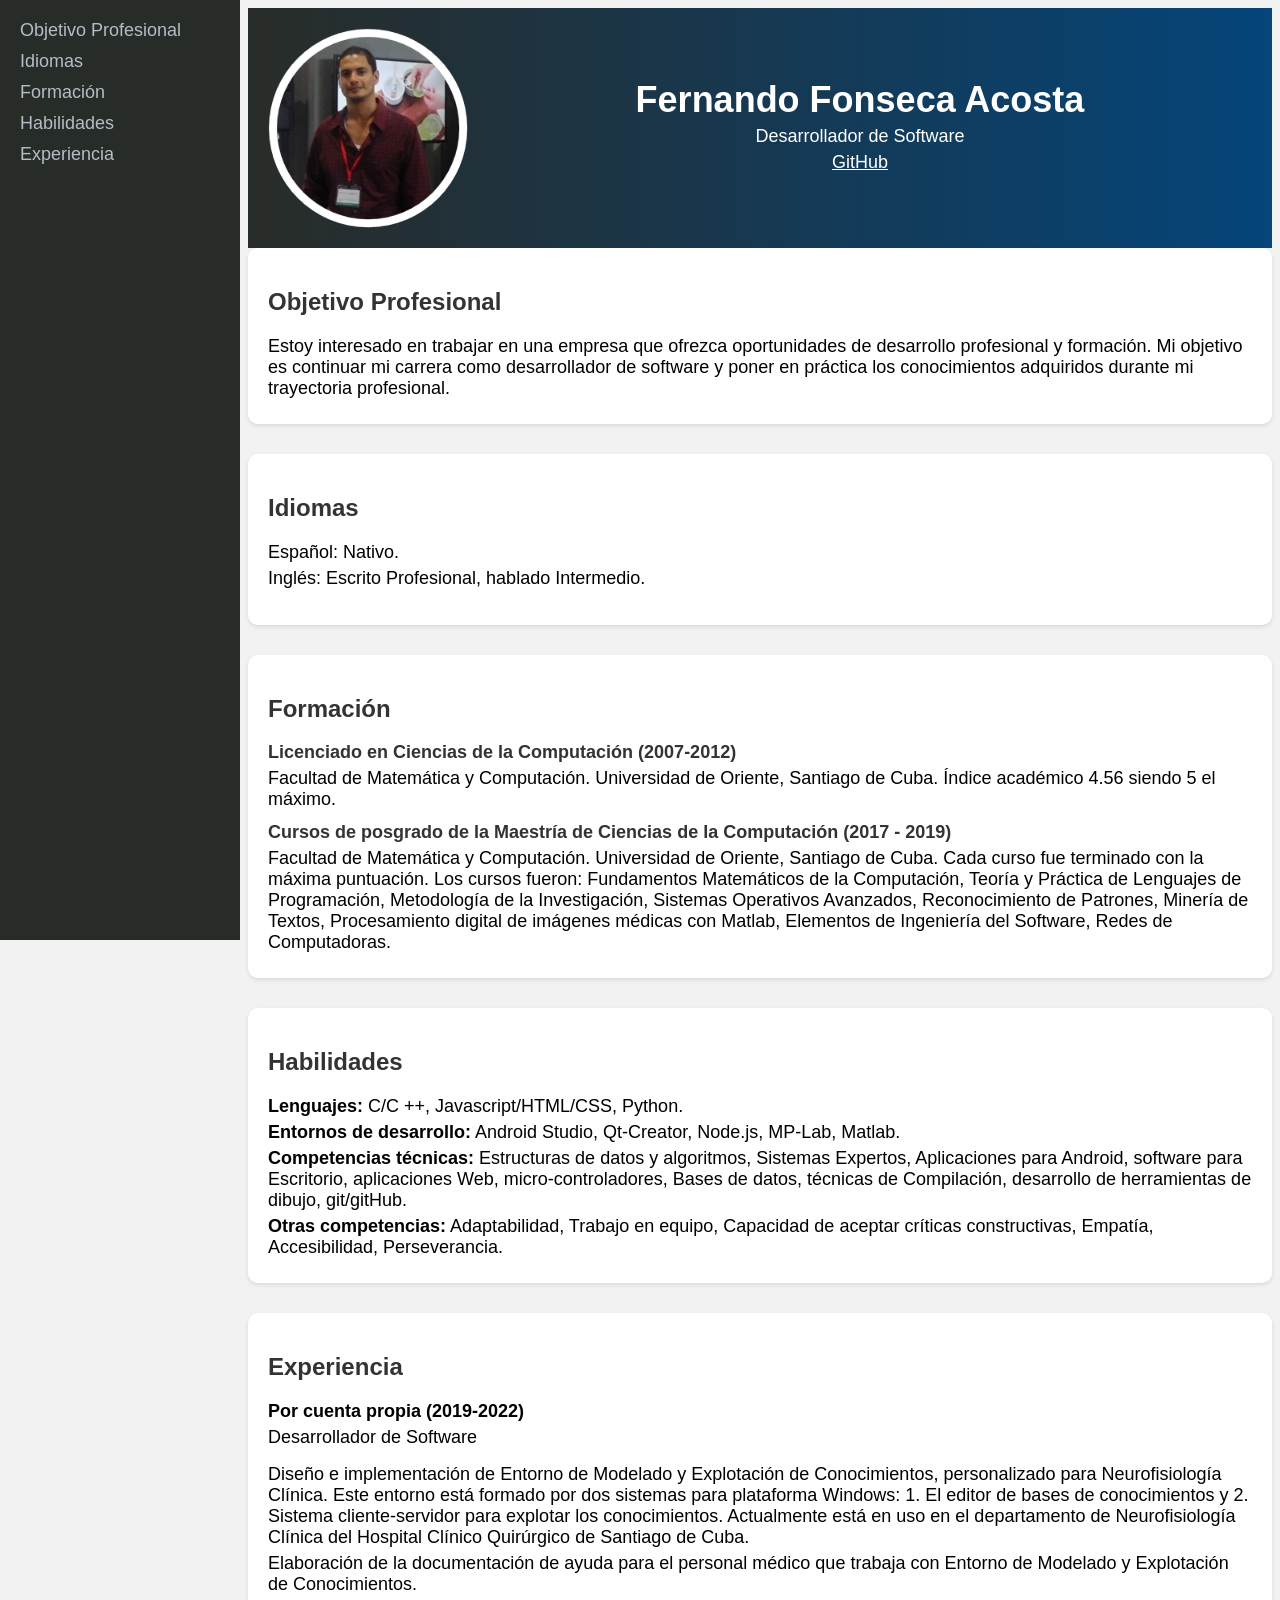
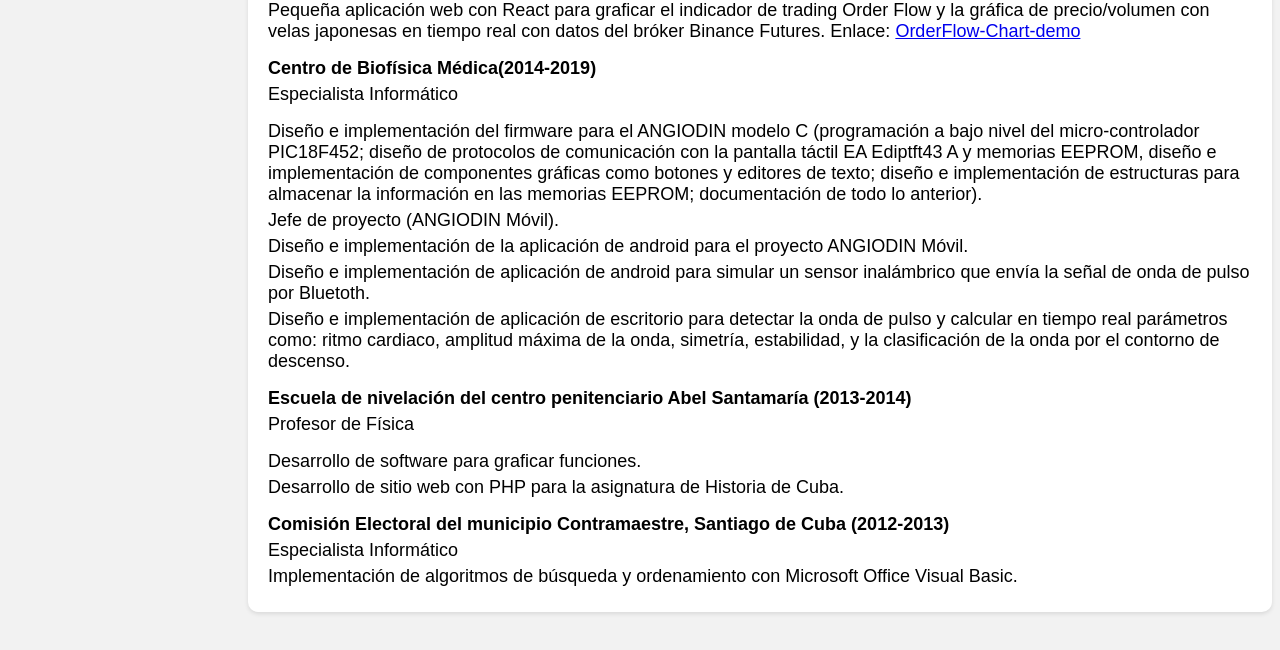
<file: index.html>
<!DOCTYPE html>
<html lang="es">
<head>
    <meta charset="UTF-8">
    <meta name="viewport" content="width=device-width, initial-scale=1.0">
    <title>Currículum</title>
    <link rel="stylesheet" href="styles.css">
</head>
<body>
    <div class="columnas_containter">
    <nav id="index-nav"></nav>
    <div class="container">
        <header>
            
        <img class="avatar" src="./files/image001.png" alt="Avatar">
            
        <div class="textHeader">
            <h1>Fernando Fonseca Acosta</h1>
            <p>Desarrollador de Software</p>
            <p><a style="color: white;" href="https://github.com/fer880220">GitHub</a></p>
        </div>
   
        </header>
        <section>
            <h2>Objetivo Profesional</h2>
            <p>Estoy interesado en trabajar en una empresa que ofrezca oportunidades de desarrollo profesional y formación. Mi objetivo es continuar mi carrera como desarrollador de software y poner en práctica los conocimientos adquiridos durante mi trayectoria profesional.</p>
        </section>
        <section>
            <h2>Idiomas</h2>
            <ul>
                <li>Español: Nativo.</li>
                <li>Inglés: Escrito Profesional, hablado Intermedio.</li>
            </ul>
        </section>
        <section>
            <h2>Formación</h2>
            <p class="titulos">Licenciado en Ciencias de la Computación (2007-2012)</p>
            <p>Facultad de Matemática y Computación. Universidad de Oriente, Santiago de Cuba. Índice académico 4.56 siendo 5 el máximo.</p>
            <p class="titulos">Cursos de posgrado de la Maestría de Ciencias de la Computación (2017 - 2019)</p>
            <p>Facultad de Matemática y Computación. Universidad de Oriente, Santiago de Cuba. Cada curso fue terminado con la máxima puntuación. Los cursos fueron: Fundamentos Matemáticos de la Computación, Teoría y Práctica de Lenguajes de Programación, Metodología de la Investigación, Sistemas Operativos Avanzados, Reconocimiento de Patrones,  Minería de Textos, Procesamiento digital de imágenes médicas con Matlab, Elementos de Ingeniería del  Software, Redes de Computadoras.</p>
        </section>
        <section>
            <h2>Habilidades</h2>
            <p><b>Lenguajes:</b> C/C ++, Javascript/HTML/CSS, Python.</p>
            <p><b>Entornos de desarrollo:</b> Android Studio, Qt-Creator, Node.js, MP-Lab, Matlab.</p>
            <p><b>Competencias técnicas:</b> Estructuras de datos y algoritmos, Sistemas Expertos, Aplicaciones para Android, software para Escritorio, aplicaciones Web, micro-controladores, Bases de datos, técnicas de Compilación, desarrollo de herramientas de dibujo, git/gitHub.</p>
            <p><b>Otras competencias:</b> Adaptabilidad, Trabajo en equipo, Capacidad de aceptar críticas constructivas, Empatía, Accesibilidad, Perseverancia.</p>
        </section>
        <section>
            <h2>Experiencia</h2>
            
            <div>
                <p><strong>Por cuenta propia (2019-2022)</strong></p>
                <p>Desarrollador de Software</p>
                <ul>
                    <li>Diseño e implementación de Entorno de Modelado y Explotación de Conocimientos, personalizado para Neurofisiología Clínica. Este entorno está formado por dos sistemas para plataforma Windows: 1. El editor de bases de conocimientos y 2. Sistema cliente-servidor para explotar los conocimientos. Actualmente está en uso en el departamento de Neurofisiología Clínica del Hospital Clínico Quirúrgico de Santiago de Cuba.</li>
                    <li>Elaboración de la documentación de ayuda para el personal médico que trabaja con Entorno de Modelado y Explotación de Conocimientos.</li>
                    <li>Pequeña aplicación web con React para graficar el indicador de trading Order Flow y la gráfica de precio/volumen con velas japonesas en tiempo real con datos del bróker Binance Futures. Enlace: <a href="https://fer880220.github.io/OrderFlow-Chart-demo">OrderFlow-Chart-demo</a></li>
                </ul>
            </div>
        
            <div>
                <p><strong>Centro de Biofísica Médica(2014-2019)</strong></p>
                <p>Especialista Informático</p>
                <ul>
                    <li>Diseño e implementación del firmware para el ANGIODIN  modelo C (programación a bajo nivel del micro-controlador PIC18F452; diseño de protocolos de comunicación con la pantalla táctil EA Ediptft43 A y memorias EEPROM, diseño e implementación de componentes gráficas como botones y editores de texto; diseño e implementación de estructuras para almacenar la información en las memorias EEPROM; documentación de todo lo anterior).</li>
                    <li>Jefe de proyecto (ANGIODIN Móvil).</li>
                    <li>Diseño e implementación de la aplicación de android para el proyecto ANGIODIN Móvil.</li>
                    <li>Diseño e implementación de aplicación de android para simular un sensor inalámbrico que envía la señal de onda de pulso por Bluetoth.</li>
                    <li>Diseño e implementación de aplicación de escritorio para detectar la onda de pulso y calcular en tiempo real parámetros como: ritmo cardiaco, amplitud máxima de la onda, simetría, estabilidad, y la clasificación de la onda por el contorno de descenso.</li>
                </ul>
            </div>
            
            <div>
                <p><strong>Escuela de nivelación del centro penitenciario Abel Santamaría (2013-2014)</strong></p>
                <p>Profesor de Física</p>
                <ul>
                    <li>Desarrollo de software para graficar funciones.</li>
                    <li>Desarrollo de sitio web con PHP para la asignatura de Historia de Cuba.</li>
                </ul>
            </div>
            
            <div>
                <p><strong>Comisión Electoral del municipio Contramaestre, Santiago de Cuba  (2012-2013)</strong></p>
                <p>Especialista Informático</p>
                <p>Implementación de algoritmos de búsqueda y ordenamiento con Microsoft Office Visual Basic.</p>
            </div>
        </section>
        
    </div>
</div>
</body>
<script src="script.js"></script>
</html>
</file>
<file: styles.css>
body {
    background-color: #f2f2f2;
    font-family: Arial, sans-serif;
}

section {
    background-color: #fff;
    border-radius: 10px;
    box-shadow: 0 2px 4px rgba(0, 0, 0, 0.1);
    padding: 20px;
    margin-bottom: 30px;
}

h2 {
    color: #333;
}

h3 {
    color: #666;
}

ul {
    list-style-type: none;
    padding: 0;
}

li {
    margin-bottom: 5px;
    font-size: 18px;
}

.columnas_containter{
    display: flex; 
        flex-wrap: nowrap;
}


header {
    background: linear-gradient(to right, #282c28, #05457a); /* Define el gradiente */
    color: #fff;
    padding: 20px;
    text-align: center;
    display: flex;

    align-items: center; 
   
}

.textHeader{
    flex-grow: 1;
}

p {
    margin: 5px 0;
    font-size: 18px;
}
h1 {
    margin: 0;
    font-size: 36px;
}

.avatar {
    width: 200px;
    height: 200px;
    border-radius: 50%;
    left: 10px;      
}

.titulos {
    font-weight: bold;
    font-size: 18px;
    color: #333; /* Color del texto */
    margin-bottom: 5px; /* Espacio inferior entre elementos */
    margin-top: 12px;
    
}

/* Estilos para el índice */
#index-nav {
    position: fixed;
    flex: 0 0 auto; 
    top: 0;
    left: 0;
    width: 200px; /* Ancho del índice */
    padding: 20px;
    background-color: #282c28;
    overflow-y: auto; /* Hacer scroll si el contenido es demasiado largo */
    height: 100%; /* Altura máxima para ocupar toda la pantalla */
}
.container {
    flex: 1 1 auto; /* Hace que el contenedor ocupe todo el espacio restante */
    margin-left: calc(200px + 40px); /* Ajusta el valor del margen según sea necesario */
    /* Agrega estilos adicionales según sea necesario */
}
#index-nav ol {
    list-style: none;
    padding: 0;
    margin: 0;
}

#index-nav li {
    margin-bottom: 10px;
}

#index-nav a {
    text-decoration: none;
    color:  #b4bdc5;
}

#index-nav a:hover {
    color: #555;
}
</file>
